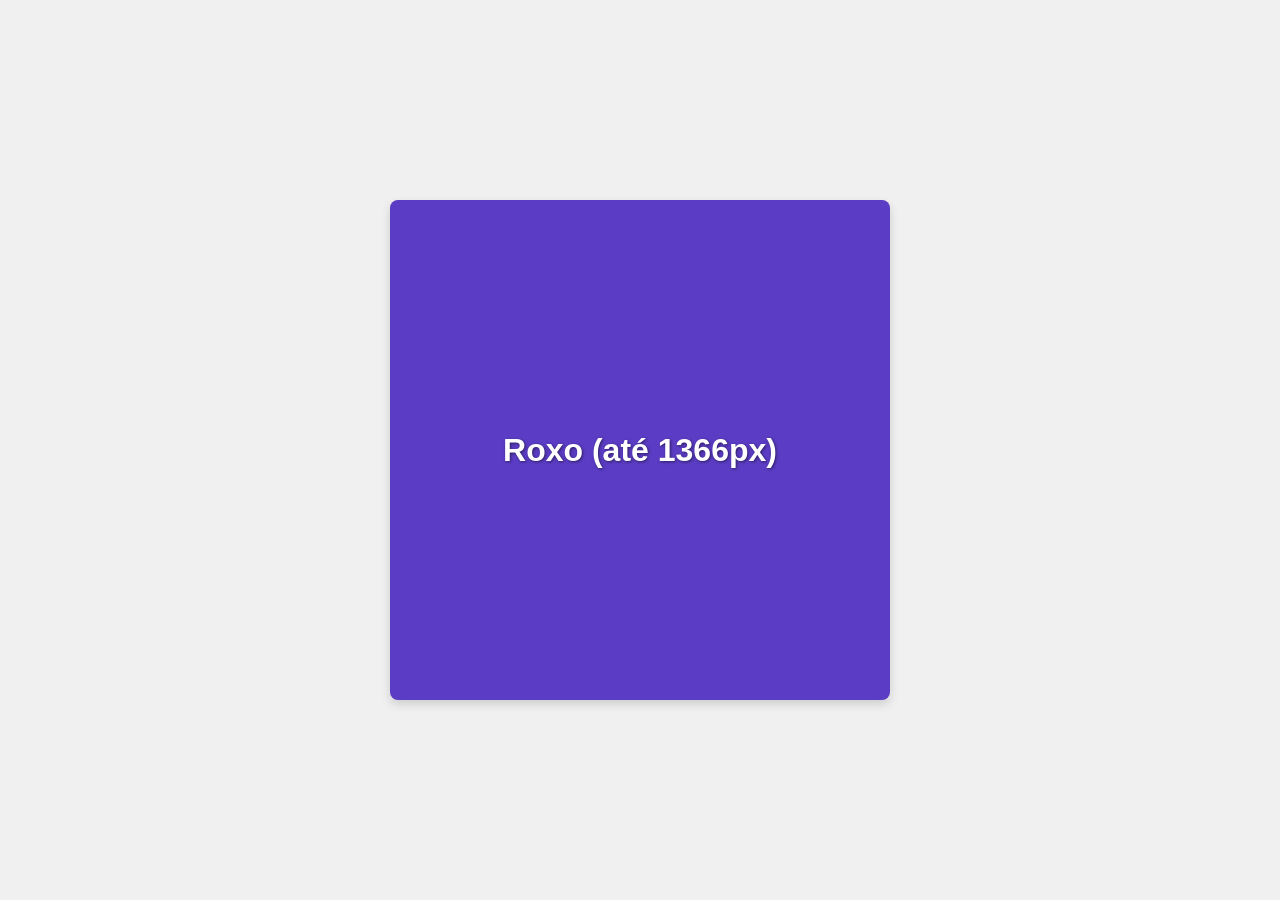
<file: Atividade5/index.html>
<!DOCTYPE html>
<html lang="pt-br">
<head>
    <meta charset="UTF-8">
    <!-- Meta tag viewport obrigatória para responsividade -->
    <meta name="viewport" content="width=device-width, initial-scale=1.0">
    <title>Atividade 5 - Media Queries</title>
    <link rel="stylesheet" href="style.css">
</head>
<body>

    <!-- Container central que conterá a caixa -->
    <main class="container">
        <div class="caixa">
            <h2></h2>
        </div>
    </main>

</body>
</html>
</file>
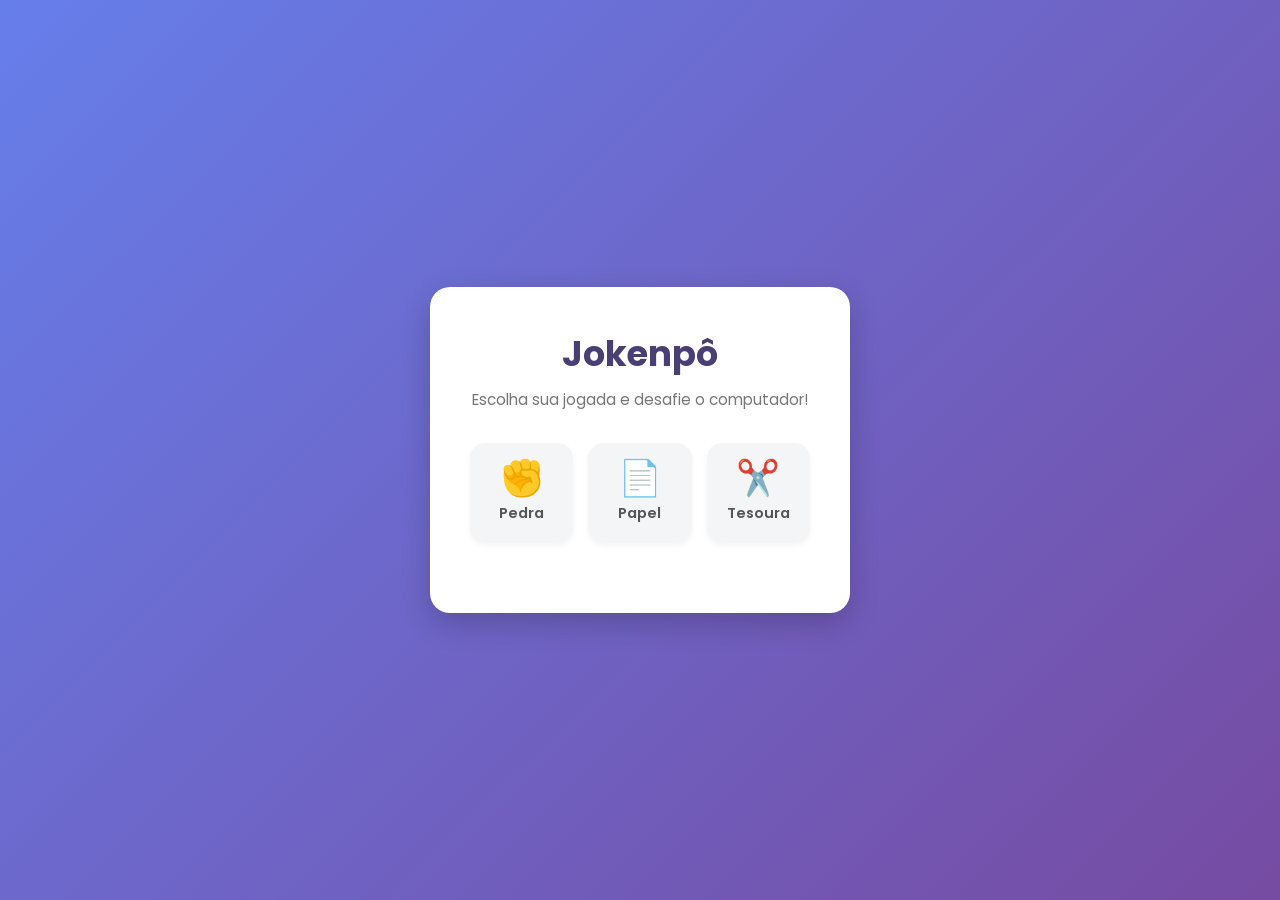
<file: Atividade7/index.html>
<!DOCTYPE html>
<html lang="pt-BR">
<head>
    <meta charset="UTF-8">
    <meta name="viewport" content="width=device-width, initial-scale=1.0">
    <title>Jokenpô - Pedra, Papel ou Tesoura</title>
    <link rel="stylesheet" href="style.css">
    <!-- Google Fonts para um visual moderno -->
    <link href="https://fonts.googleapis.com/css2?family=Poppins:wght@400;600;700&display=swap" rel="stylesheet">
</head>
<body>

    <div class="game-card">
        <h1>Jokenpô</h1>
        <p class="subtitle">Escolha sua jogada e desafie o computador!</p>

        <!-- Botões de escolha do usuário (fase a) -->
        <div class="choices-container">
            <button class="choice-btn" onclick="jogar('pedra')" title="Pedra">
                <span class="icon">&#9994;</span>
                <span class="label">Pedra</span>
            </button>
            <button class="choice-btn" onclick="jogar('papel')" title="Papel">
                <span class="icon">📄</span>
                <span class="label">Papel</span>
            </button>
            <button class="choice-btn" onclick="jogar('tesoura')" title="Tesoura">
                <span class="icon">✂️</span>
                <span class="label">Tesoura</span>
            </button>
        </div>

        <!-- Área de Resultados (fase c) -->
        <div id="result-container" class="result-container hidden">
            <div class="selections">
                <p>Você: <strong id="user-choice">-</strong></p>
                <p>Computador: <strong id="computer-choice">-</strong></p>
            </div>
            <h2 id="winner-text">-</h2>
        </div>
    </div>

    <script src="script.js"></script>
</body>
</html>
</file>
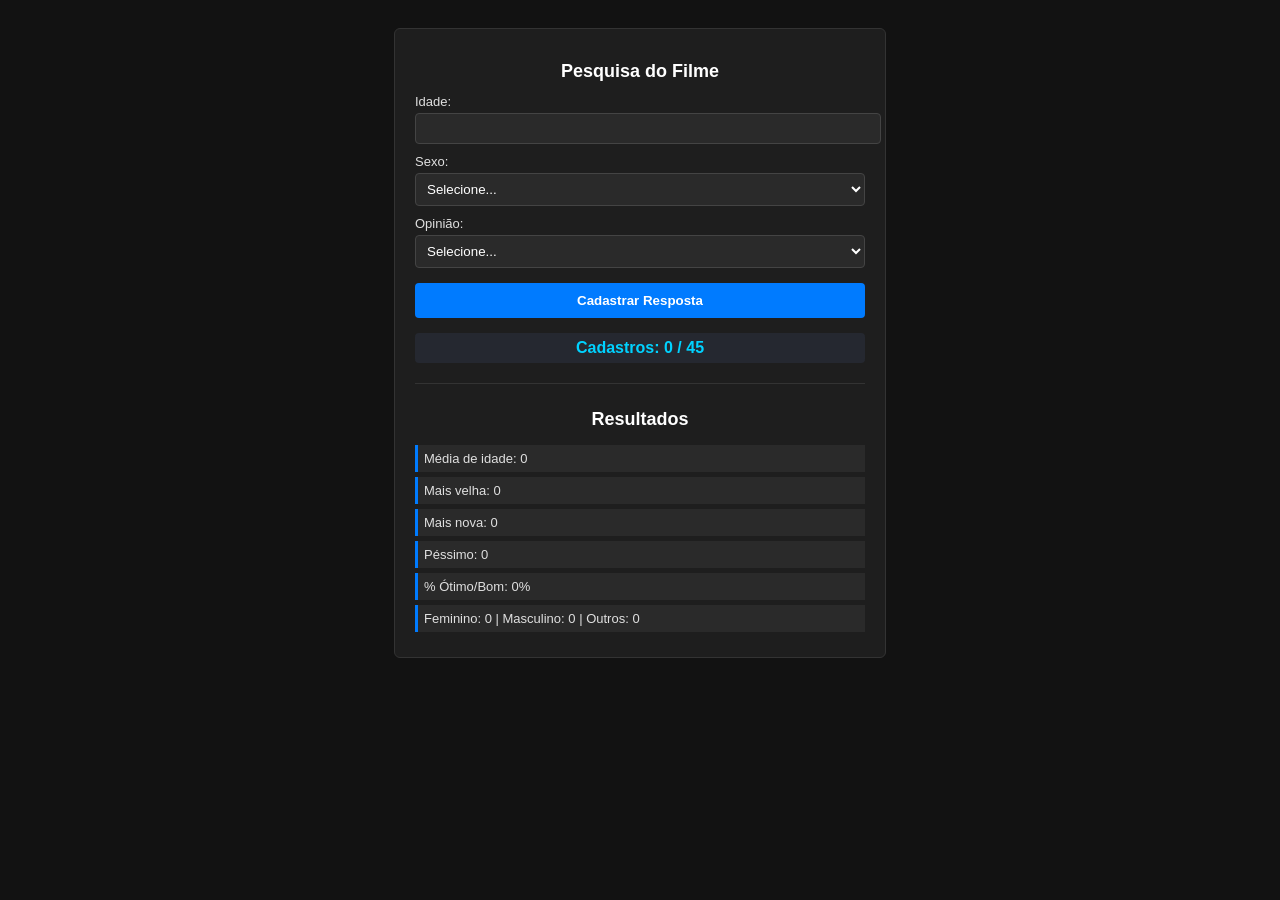
<file: Atividade8/index.html>
<!DOCTYPE html>
<html lang="pt-BR">
<head>
    <meta charset="UTF-8">
    <title>Pesquisa - Filme</title>
    <link rel="stylesheet" href="style.css">
</head>
<body>

    <div class="container">
        <h1>Pesquisa do Filme</h1>
        
        <form id="formPesquisa">
            <label>Idade:</label>
            <input type="number" id="idade" min="1" max="120" required>

            <label>Sexo:</label>
            <select id="sexo" required>
                <option value="" disabled selected>Selecione...</option>
                <option value="feminino">Feminino</option>
                <option value="masculino">Masculino</option>
                <option value="outros">Outros</option>
            </select>

            <label>Opinião:</label>
            <select id="opiniao" required>
                <option value="" disabled selected>Selecione...</option>
                <option value="4">Ótimo (4)</option>
                <option value="3">Bom (3)</option>
                <option value="2">Regular (2)</option>
                <option value="1">Péssimo (1)</option>
            </select>

            <button type="submit">Cadastrar Resposta</button>
        </form>

        <div id="contador">Cadastros: <span id="qtd">0</span> / 45</div>

        <div class="resultados">
            <h2>Resultados</h2>
            <p>Média de idade: <span id="rMedia">0</span></p>
            <p>Mais velha: <span id="rVelha">0</span></p>
            <p>Mais nova: <span id="rNova">0</span></p>
            <p>Péssimo: <span id="rPessimo">0</span></p>
            <p>% Ótimo/Bom: <span id="rOtimoBom">0%</span></p>
            <p>Feminino: <span id="rFem">0</span> | Masculino: <span id="rMasc">0</span> | Outros: <span id="rOutros">0</span></p>
        </div>
    </div>

    <script src="script.js"></script>
</body>
</html>
</file>
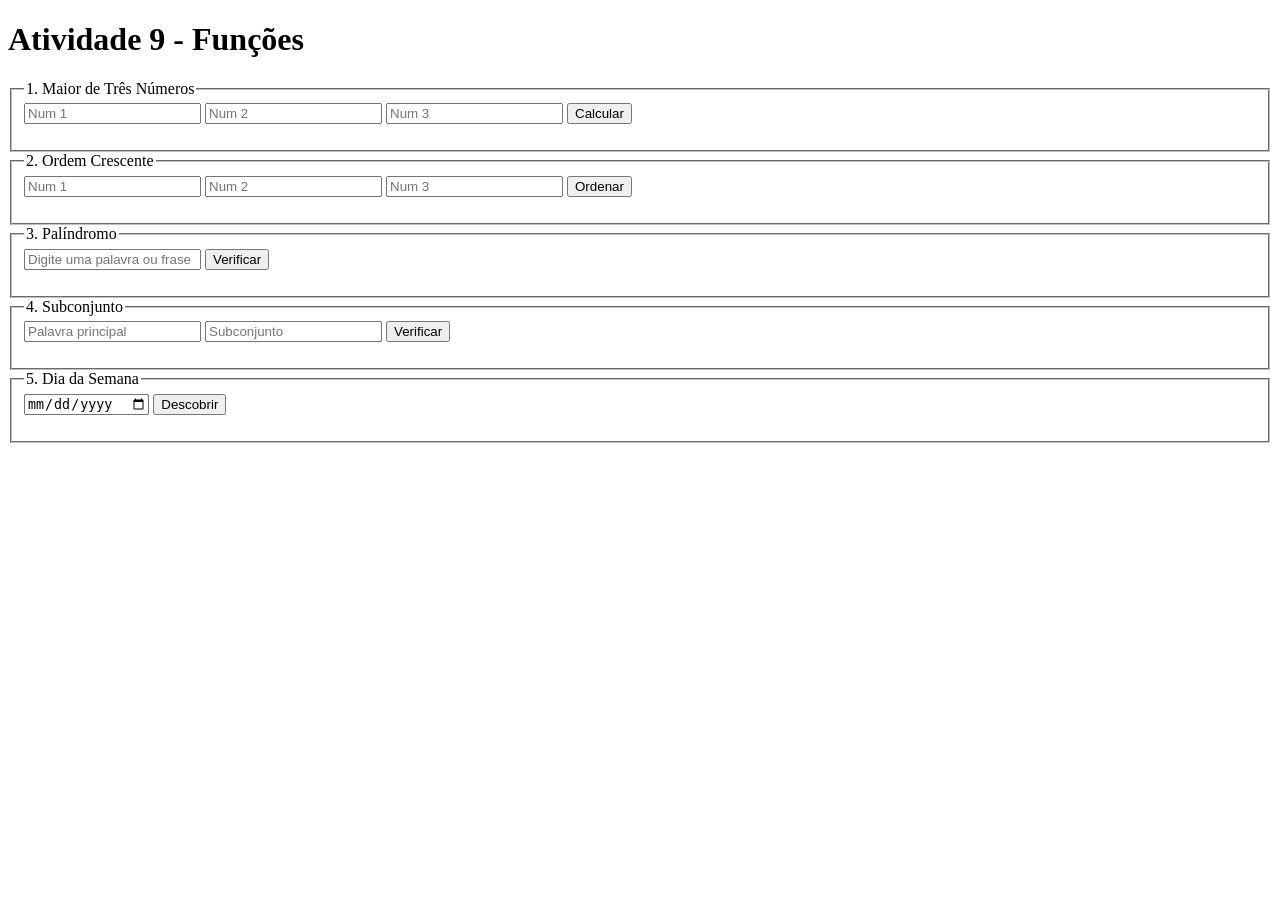
<file: Atividade9/index.html>
<!DOCTYPE html>
<html lang="pt-BR">
<head>
    <meta charset="UTF-8">
    <title>Atividade 9 - JavaScript</title>
</head>
<body>
    <h1>Atividade 9 - Funções</h1>

    <!-- 1) Maior de 3 números -->
    <fieldset>
        <legend>1. Maior de Três Números</legend>
        <input type="number" id="n1" placeholder="Num 1">
        <input type="number" id="n2" placeholder="Num 2">
        <input type="number" id="n3" placeholder="Num 3">
        <button onclick="testarMaior()">Calcular</button>
        <p id="res1"></p>
    </fieldset>

    <!-- 2) Ordem crescente -->
    <fieldset>
        <legend>2. Ordem Crescente</legend>
        <input type="number" id="c1" placeholder="Num 1">
        <input type="number" id="c2" placeholder="Num 2">
        <input type="number" id="c3" placeholder="Num 3">
        <button onclick="testarOrdem()">Ordenar</button>
        <p id="res2"></p>
    </fieldset>

    <!-- 3) Palíndromo -->
    <fieldset>
        <legend>3. Palíndromo</legend>
        <input type="text" id="palavra" placeholder="Digite uma palavra ou frase">
        <button onclick="testarPalindromo()">Verificar</button>
        <p id="res3"></p>
    </fieldset>

    <!-- 4) Subconjunto -->
    <fieldset>
        <legend>4. Subconjunto</legend>
        <input type="text" id="p1" placeholder="Palavra principal">
        <input type="text" id="p2" placeholder="Subconjunto">
        <button onclick="testarSubconjunto()">Verificar</button>
        <p id="res4"></p>
    </fieldset>

    <!-- 5) Dia da semana -->
    <fieldset>
        <legend>5. Dia da Semana</legend>
        <input type="date" id="dataInput">
        <button onclick="testarData()">Descobrir</button>
        <p id="res5"></p>
    </fieldset>

    <!-- Chamando o arquivo JS externo -->
    <script src="script.js"></script>
</body>
</html>
</file>
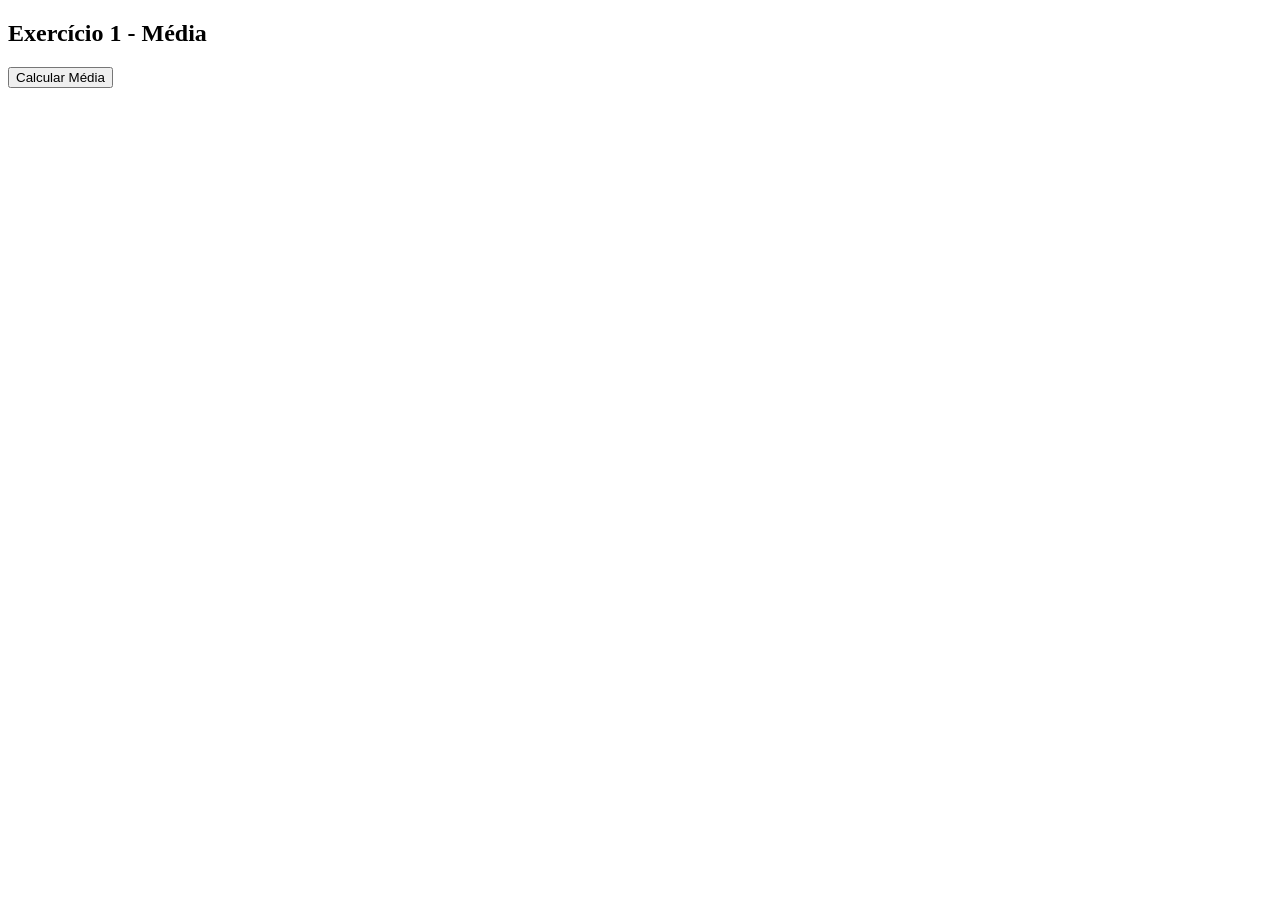
<file: Atividade6/media.html>
<!DOCTYPE html>
<html lang="pt-BR">
<head>
    <meta charset="UTF-8">
    <title>Média do Aluno</title>
</head>
<body>

    <h2>Exercício 1 - Média</h2>
    <button onclick="calcular()">Calcular Média</button>

    <script>
        function calcular() {
            if (confirm("Deseja calcular a média de um aluno?")) {
                let nome = prompt("Nome do aluno:");
                let n1 = parseFloat(prompt("Nota 1:"));
                let n2 = parseFloat(prompt("Nota 2:"));
                let n3 = parseFloat(prompt("Nota 3:"));
                let n4 = parseFloat(prompt("Nota 4:"));

                let media = (n1 + n2 + n3 + n4) / 4;

                alert("Aluno: " + nome + "\nMédia: " + media.toFixed(2));
            }
        }
    </script>
</body>
</html>
</file>
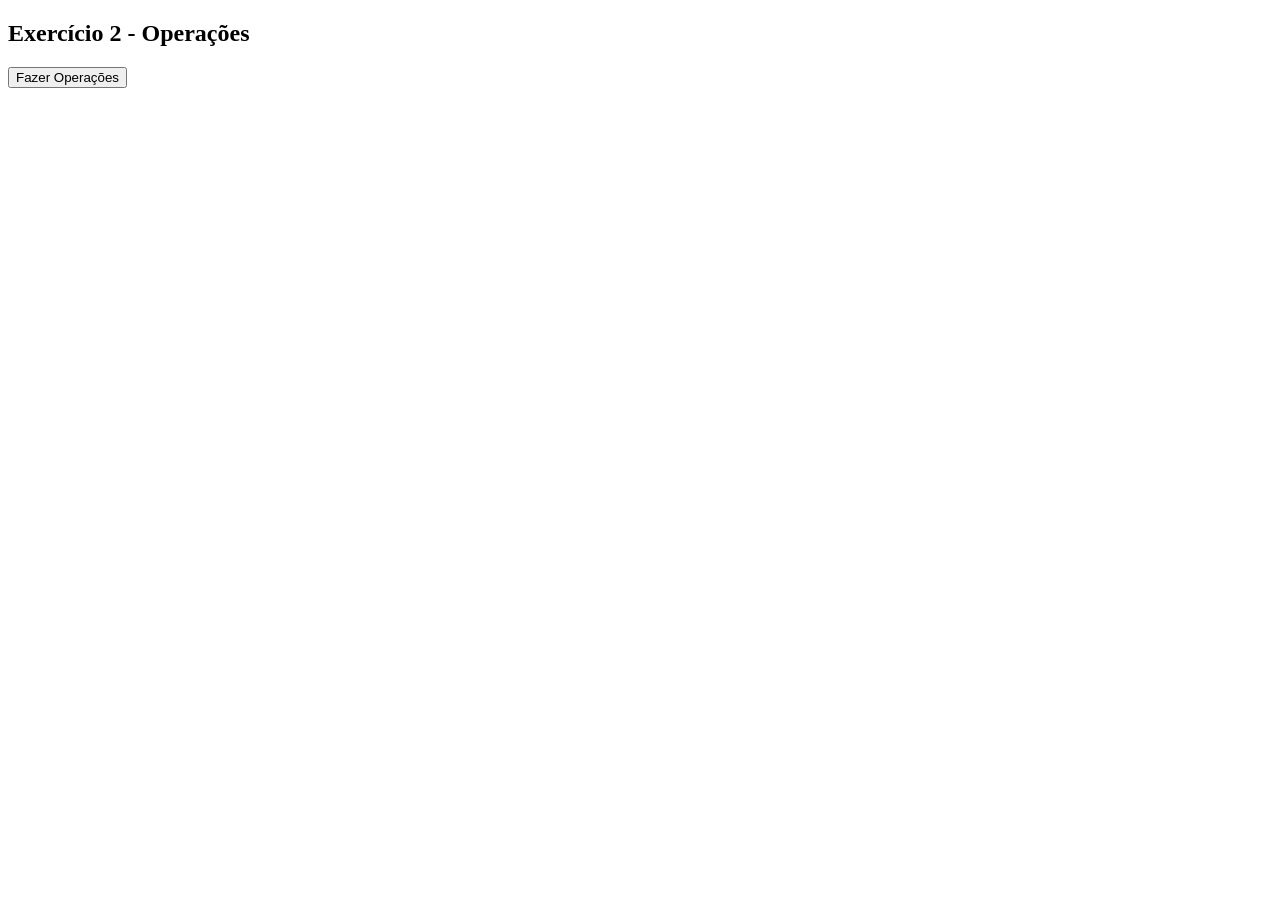
<file: Atividade6/operacoes.html>
<!DOCTYPE html>
<html lang="pt-BR">
<head>
    <meta charset="UTF-8">
    <title>Operações Matemáticas</title>
</head>
<body>

    <h2>Exercício 2 - Operações</h2>
    <button onclick="operacoes()">Fazer Operações</button>

    <script>
        function operacoes() {
            if (confirm("Deseja calcular as operações?")) {
                let n1 = parseFloat(prompt("Digite o primeiro número:"));
                let n2 = parseFloat(prompt("Digite o segundo número:"));

                let soma = n1 + n2;
                let sub = n1 - n2;
                let mult = n1 * n2;
                let div = n1 / n2;
                let resto = n1 % n2;

                alert(
                    "Soma: " + soma + "\n" +
                    "Subtração: " + sub + "\n" +
                    "Produto: " + mult + "\n" +
                    "Divisão: " + div.toFixed(2) + "\n" +
                    "Resto: " + resto
                );
            }
        }
    </script>
</body>
</html>
</file>
<file: Atividade5/style.css>
/* Zerando margens e padronizando o box-sizing */
* {
    margin: 0;
    padding: 0;
    box-sizing: border-box;
}

/* Centralizando o container na tela para melhor apresentação */
body {
    display: flex;
    justify-content: center;
    align-items: center;
    min-height: 100vh;
    background-color: #f0f0f0;
    font-family: Arial, sans-serif;
}

/* Estrutura base da DIV (500x500 px) */
.caixa {
    width: 500px;
    height: 500px;
    display: flex;
    justify-content: center;
    align-items: center;
    border-radius: 8px;
    box-shadow: 0 4px 10px rgba(0, 0, 0, 0.15);
    transition: background-color 0.3s ease;
}

/* Estilo do título H2 */
.caixa h2 {
    color: #ffffff;
    font-size: 2rem;
    text-align: center;
    text-shadow: 1px 1px 3px rgba(0, 0, 0, 0.5);
}

/* ===================================================
   BREAKPOINTS (MEDIA QUERIES)
   Abordagem Mobile-First (do menor para o maior)
   =================================================== */

/* 1. Até 420px (Cinza / Escuro) */
@media screen and (max-width: 420px) {
    .caixa {
        background-color: #2c3e50; /* Cinza escuro */
    }
    .caixa h2::before {
        content: "Cinza (até 420px)";
    }
}

/* 2. De 421px até 768px (Laranja) */
@media screen and (min-width: 421px) and (max-width: 768px) {
    .caixa {
        background-color: #e67e22; /* Laranja */
    }
    .caixa h2::before {
        content: "Laranja (até 768px)";
    }
}

/* 3. De 769px até 1024px (Rosa / Magenta) */
@media screen and (min-width: 769px) and (max-width: 1024px) {
    .caixa {
        background-color: #e024c3; /* Magenta */
    }
    .caixa h2::before {
        content: "Rosa / Magenta (até 1024px)";
    }
}

/* 4. De 1025px até 1080px (Vermelho) */
@media screen and (min-width: 1025px) and (max-width: 1080px) {
    .caixa {
        background-color: #e74c3c; /* Vermelho */
    }
    .caixa h2::before {
        content: "Vermelho (até 1080px)";
    }
}

/* 5. De 1081px até 1366px (Roxo) */
@media screen and (min-width: 1081px) and (max-width: 1366px) {
    .caixa {
        background-color: #5b3cc4; /* Roxo */
    }
    .caixa h2::before {
        content: "Roxo (até 1366px)";
    }
}

/* 6. De 1367px até 1920px (Amarelo) */
@media screen and (min-width: 1367px) and (max-width: 1920px) {
    .caixa {
        background-color: #f1c40f; /* Amarelo */
    }
    .caixa h2::before {
        content: "Amarelo (até 1920px)";
    }
}

/* 7. Maior que 1920px (Verde) */
@media screen and (min-width: 1921px) {
    .caixa {
        background-color: #27ae60; /* Verde */
    }
    .caixa h2::before {
        content: "Verde (maior que 1920px)";
    }
}
</file>
<file: Atividade7/style.css>
* {
    margin: 0;
    padding: 0;
    box-sizing: border-box;
    font-family: 'Poppins', sans-serif;
}

body {
    background: linear-gradient(135deg, #667eea 0%, #764ba2 100%);
    min-height: 100vh;
    display: flex;
    justify-content: center;
    align-items: center;
    color: #333;
}

.game-card {
    background: #ffffff;
    padding: 2.5rem;
    border-radius: 20px;
    box-shadow: 0 10px 30px rgba(0, 0, 0, 0.2);
    text-align: center;
    max-width: 420px;
    width: 90%;
}

h1 {
    font-size: 2.2rem;
    color: #4a3f75;
    margin-bottom: 0.5rem;
}

.subtitle {
    font-size: 0.95rem;
    color: #777;
    margin-bottom: 2rem;
}

.choices-container {
    display: flex;
    justify-content: space-around;
    gap: 15px;
    margin-bottom: 2rem;
}

.choice-btn {
    background: #f4f5f7;
    border: 2px solid transparent;
    border-radius: 15px;
    padding: 15px 10px;
    cursor: pointer;
    flex: 1;
    display: flex;
    flex-direction: column;
    align-items: center;
    gap: 8px;
    transition: all 0.3s ease;
    box-shadow: 0 4px 6px rgba(0,0,0,0.05);
}

.choice-btn:hover {
    background: #eef1f6;
    border-color: #667eea;
    transform: translateY(-4px);
    box-shadow: 0 6px 12px rgba(102, 126, 234, 0.2);
}

.choice-btn .icon {
    font-size: 2.2rem;
    line-height: 1;
}

.choice-btn .label {
    font-size: 0.9rem;
    font-weight: 600;
    color: #555;
}

.result-container {
    background: #f8f9fa;
    padding: 1.2rem;
    border-radius: 12px;
    border-left: 5px solid #667eea;
    animation: fadeIn 0.4s ease-in-out;
}

.hidden {
    display: none;
}

.selections {
    display: flex;
    justify-content: space-around;
    margin-bottom: 10px;
    font-size: 0.95rem;
    color: #555;
}

#winner-text {
    font-size: 1.1rem;
    font-weight: 700;
    margin-top: 5px;
}

/* Cores dinâmicas para o resultado */
.vitoria {
    color: #2ecc71;
}

.derrota {
    color: #e74c3c;
}

.empate {
    color: #f39c12;
}

@keyframes fadeIn {
    from { opacity: 0; transform: translateY(10px); }
    to { opacity: 1; transform: translateY(0); }
}
</file>
<file: Atividade8/style.css>
body {
    background-color: #121212;
    color: #e0e0e0;
    font-family: Arial, sans-serif;
    padding: 20px;
}

.container {
    max-width: 450px;
    background: #1e1e1e;
    margin: auto;
    padding: 20px;
    border-radius: 6px;
    border: 1px solid #333;
}

h1, h2 {
    text-align: center;
    color: #fff;
    font-size: 18px;
}

label {
    display: block;
    margin-top: 10px;
    font-size: 13px;
}

input, select {
    width: 100%;
    padding: 7px;
    margin-top: 4px;
    background: #2a2a2a;
    border: 1px solid #444;
    color: #fff;
    border-radius: 4px;
}

button {
    width: 100%;
    background-color: #007bff;
    color: white;
    border: none;
    padding: 10px;
    margin-top: 15px;
    font-weight: bold;
    border-radius: 4px;
    cursor: pointer;
}

button:hover {
    background-color: #0056b3;
}

#contador {
    text-align: center;
    margin: 15px 0;
    color: #00d2ff;
    background: #252830;
    padding: 6px;
    border-radius: 4px;
    font-weight: bold;
}

.resultados {
    border-top: 1px solid #333;
    margin-top: 20px;
    padding-top: 10px;
    font-size: 13px;
}

.resultados p {
    background: #2a2a2a;
    padding: 6px;
    margin: 5px 0;
    border-left: 3px solid #007bff;
}
</file>
